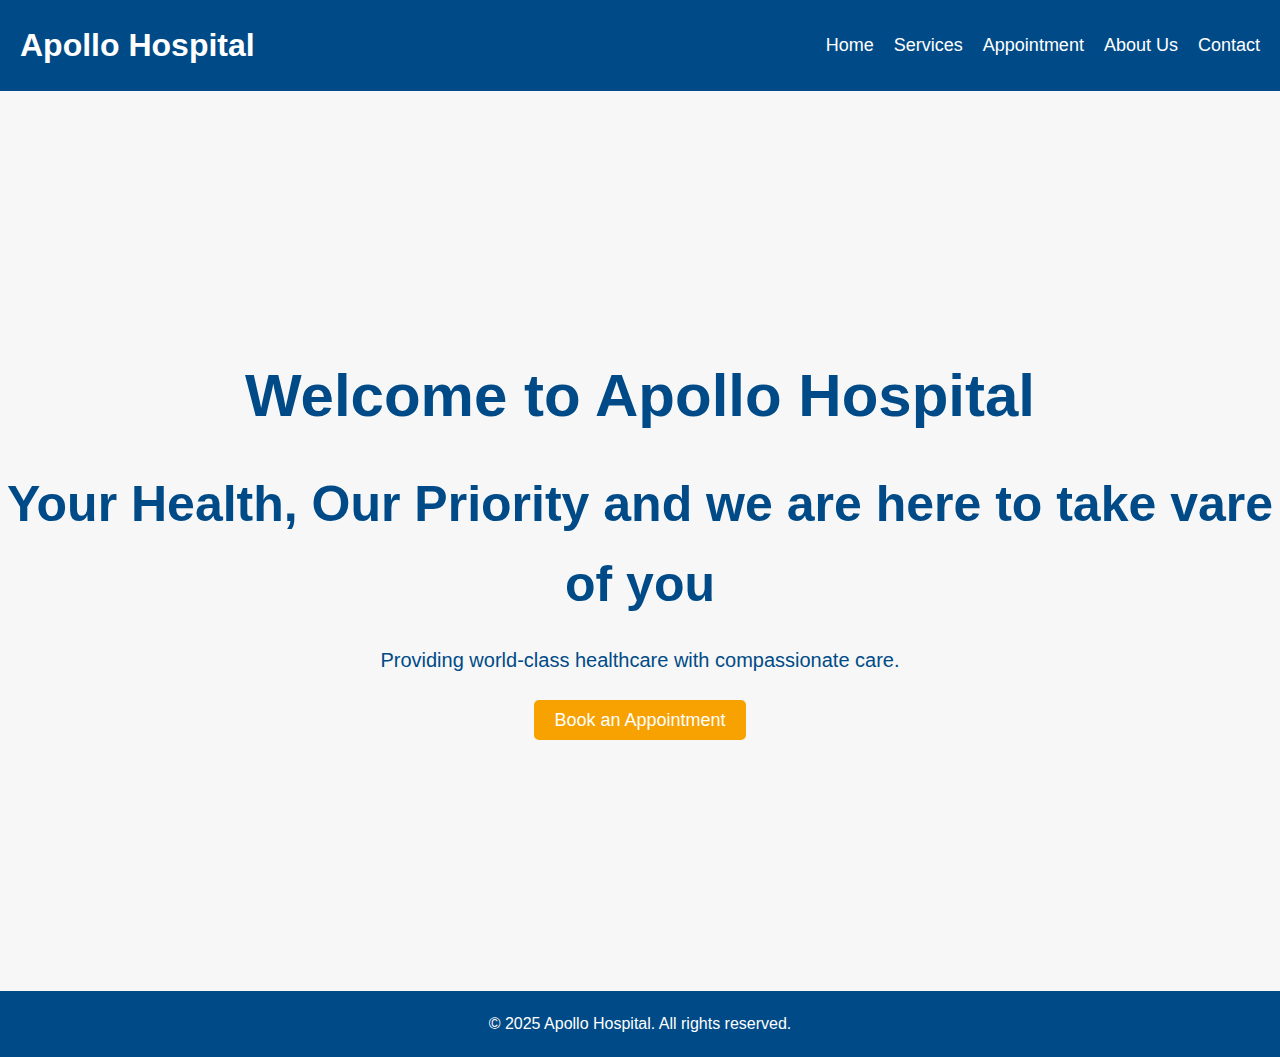
<file: index.html>
<!DOCTYPE html>
<html lang="en">
<head>
    <meta charset="UTF-8">
    <meta name="viewport" content="width=device-width, initial-scale=1.0">
    <title>Apollo Hospital</title>
    <link rel="icon" href="apollo logo.png">
    <link rel="stylesheet" type="text/css" href="./style.css">
</head>
<body>
    <!-- Include header -->
    <div id="header">
        <!-- header.html -->
            <header>
                <nav>
                    <div class="logo">
                         <h1>Apollo Hospital</h1>
                    </div>
                    <ul class="nav-links">
                        <li><a href="index.html">Home</a></li>
                        <li><a href="services.html">Services</a></li>
                        <li><a href="appointment.html">Appointment</a></li>
                        <li><a href="about.html">About Us</a></li>
                        <li><a href="contact.html">Contact</a></li>
                    </ul>
                </nav>
            </header>
    
        </div>

    <!-- Hero Section -->
    <section class="hero">
        <div class="hero-content">
            <h1>Welcome to Apollo Hospital</h1>
            <h2>Your Health, Our Priority and we are here to take vare of you</h2>
            <p>Providing world-class healthcare with compassionate care.</p>
            <a href="appointment.html" class="cta-btn">Book an Appointment</a>
        </div>
    </section>

       <!-- Footer -->
    <footer>
        <div class="footer-content">
            <p>&copy; 2025 Apollo Hospital. All rights reserved.</p>
        </div>
    </footer>
</body>
</html>
</file>
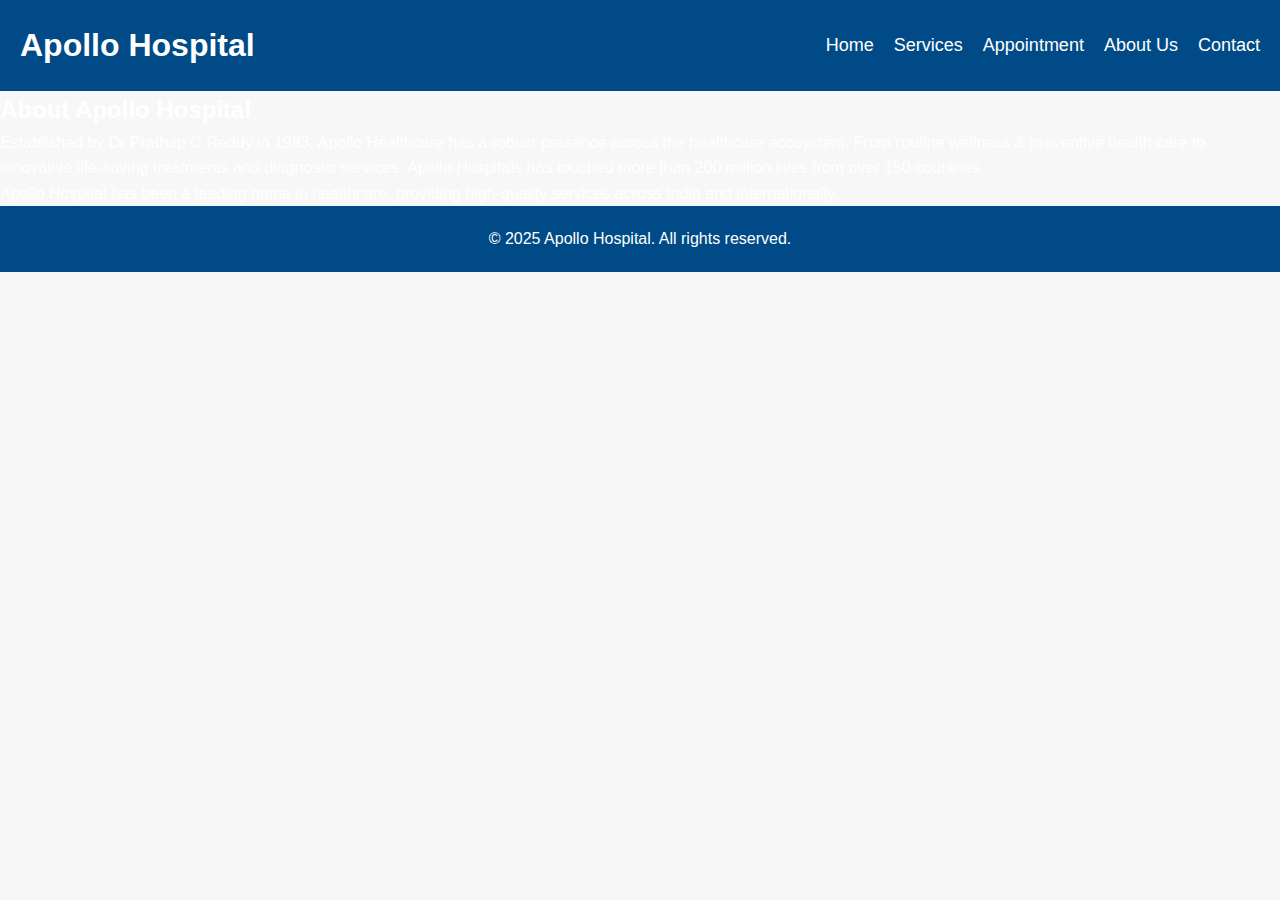
<file: about.html>
<!DOCTYPE html>
<html lang="en">

<head>
    <meta charset="UTF-8">
    <meta name="viewport" content="width=device-width, initial-scale=1.0">
    <title>About Us - Apollo Hospital</title>
    <link rel="stylesheet" type="text/css" href="./style.css">
</head>

<body>
    <!-- Include header -->
    <div id="header">
        <!-- header.html -->
        <header>
            <nav>
                <div class="logo">
                    <h1>Apollo Hospital</h1>
                </div>
                <ul class="nav-links">
                    <li><a href="index.html">Home</a></li>
                    <li><a href="services.html">Services</a></li>
                    <li><a href="appointment.html">Appointment</a></li>
                    <li><a href="about.html">About Us</a></li>
                    <li><a href="contact.html">Contact</a></li>
                </ul>
            </nav>
        </header>
    </div>

    <!-- About Section -->
    <section class="about">
        <h2>About Apollo Hospital</h2>
        <p>Established by Dr Prathap C Reddy in 1983, Apollo Healthcare has a robust presence across the healthcare
            ecosystem. From routine wellness & preventive health care to innovative life-saving treatments and
            diagnostic services, Apollo Hospitals has touched more than 200 million lives from over 150 countries.</p>
        <p>Apollo Hospital has been a leading name in healthcare, providing high-quality services across India and
            internationally.</p>
    </section>

    <!-- Footer -->
    <footer>
        <div class="footer-content">
            <p>&copy; 2025 Apollo Hospital. All rights reserved.</p>
        </div>
    </footer>
</body>

</html>
</file>
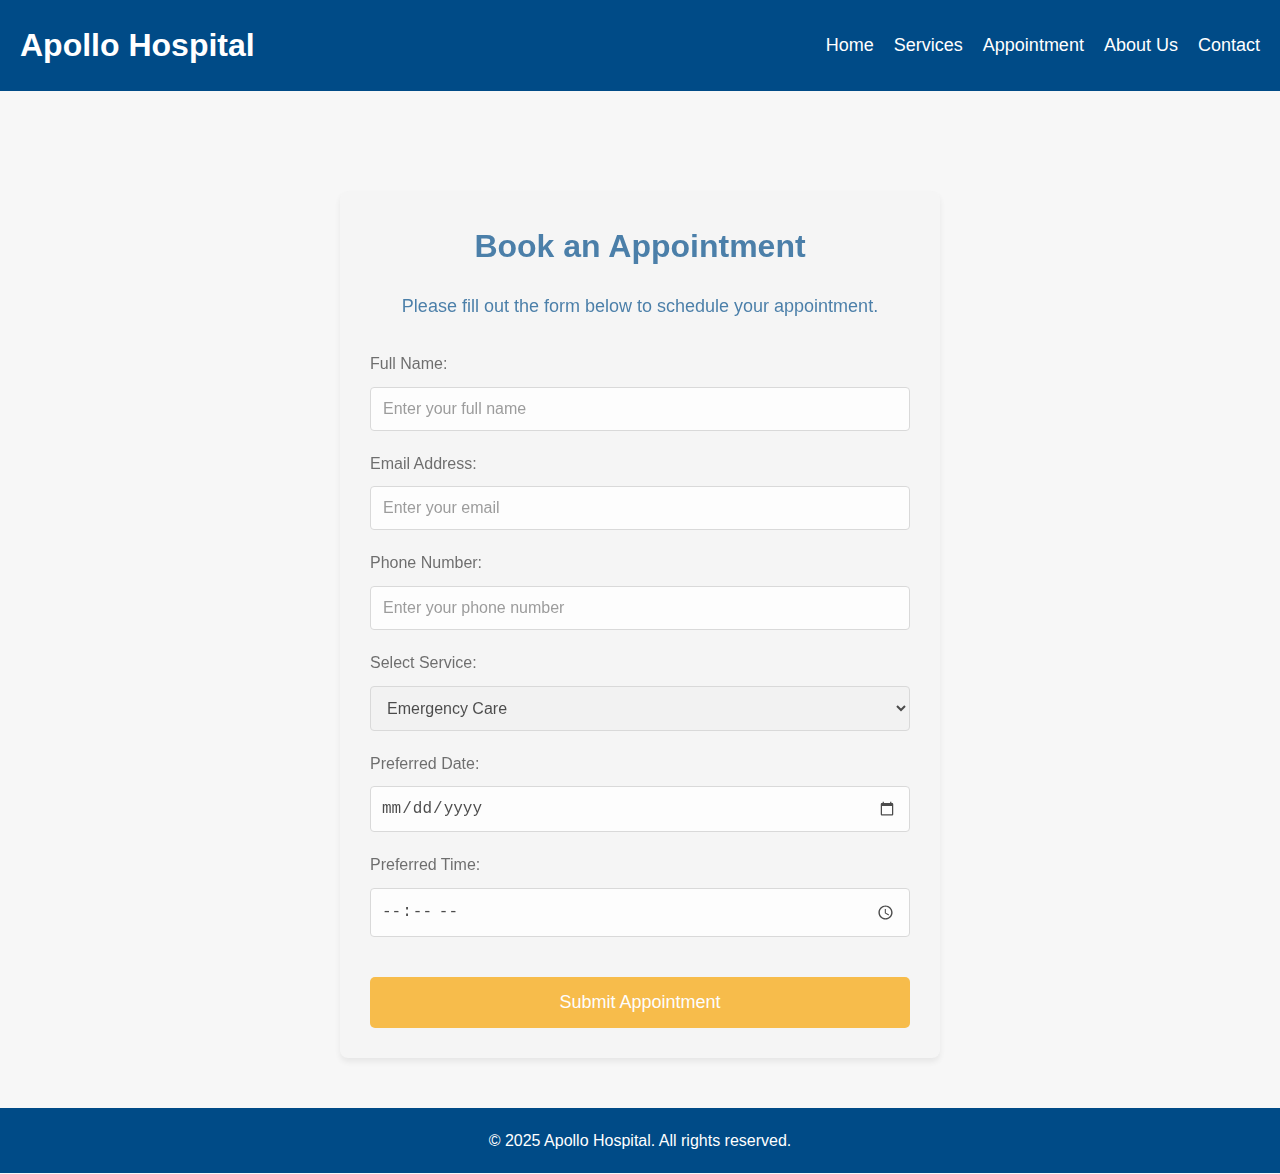
<file: appointment.html>
<!DOCTYPE html>
<html lang="en">
<head>
    <meta charset="UTF-8">
    <meta name="viewport" content="width=device-width, initial-scale=1.0">
    <title>Book Appointment - Apollo Hospital</title>
    <link rel="stylesheet" type="text/css" href="./style.css">
</head>
<body>
    <!-- Include header -->
    <div id="header">
        <!-- header.html -->
        <header>
            <nav>
                <div class="logo">
                     <h1>Apollo Hospital</h1>
                </div>
                <ul class="nav-links">
                    <li><a href="index.html">Home</a></li>
                    <li><a href="services.html">Services</a></li>
                    <li><a href="appointment.html">Appointment</a></li>
                    <li><a href="about.html">About Us</a></li>
                    <li><a href="contact.html">Contact</a></li>
                </ul>
            </nav>
        </header>
    </div>

    <!-- Appointment Form Section -->
    <section class="appointment-section">
        <div class="appointment-container">
            <h2>Book an Appointment</h2>
            <p>Please fill out the form below to schedule your appointment.</p>
            <form action="#" method="POST" class="appointment-form">
                <div class="form-group">
                    <label for="name">Full Name:</label>
                    <input type="text" id="name" name="name" placeholder="Enter your full name" required>
                </div>

                <div class="form-group">
                    <label for="email">Email Address:</label>
                    <input type="email" id="email" name="email" placeholder="Enter your email" required>
                </div>

                <div class="form-group">
                    <label for="phone">Phone Number:</label>
                    <input type="tel" id="phone" name="phone" placeholder="Enter your phone number" required>
                </div>

                <div class="form-group">
                    <label for="service">Select Service:</label>
                    <select id="service" name="service" required>
                        <option value="emergency">Emergency Care</option>
                        <option value="cardiology">Cardiology</option>
                        <option value="surgery">Surgery</option>
                        <option value="pediatrics">Pediatrics</option>
                        <option value="orthopedics">Orthopedics</option>
                    </select>
                </div>

                <div class="form-group">
                    <label for="date">Preferred Date:</label>
                    <input type="date" id="date" name="date" required>
                </div>

                <div class="form-group">
                    <label for="time">Preferred Time:</label>
                    <input type="time" id="time" name="time" required>
                </div>

                <button type="submit" class="cta-btn">Submit Appointment</button>
            </form>
        </div>
    </section>

    <!-- Footer -->
    <footer>
        <div class="footer-content">
            <p>&copy; 2025 Apollo Hospital. All rights reserved.</p>
        </div>
    </footer>
</body>
</html>
</file>
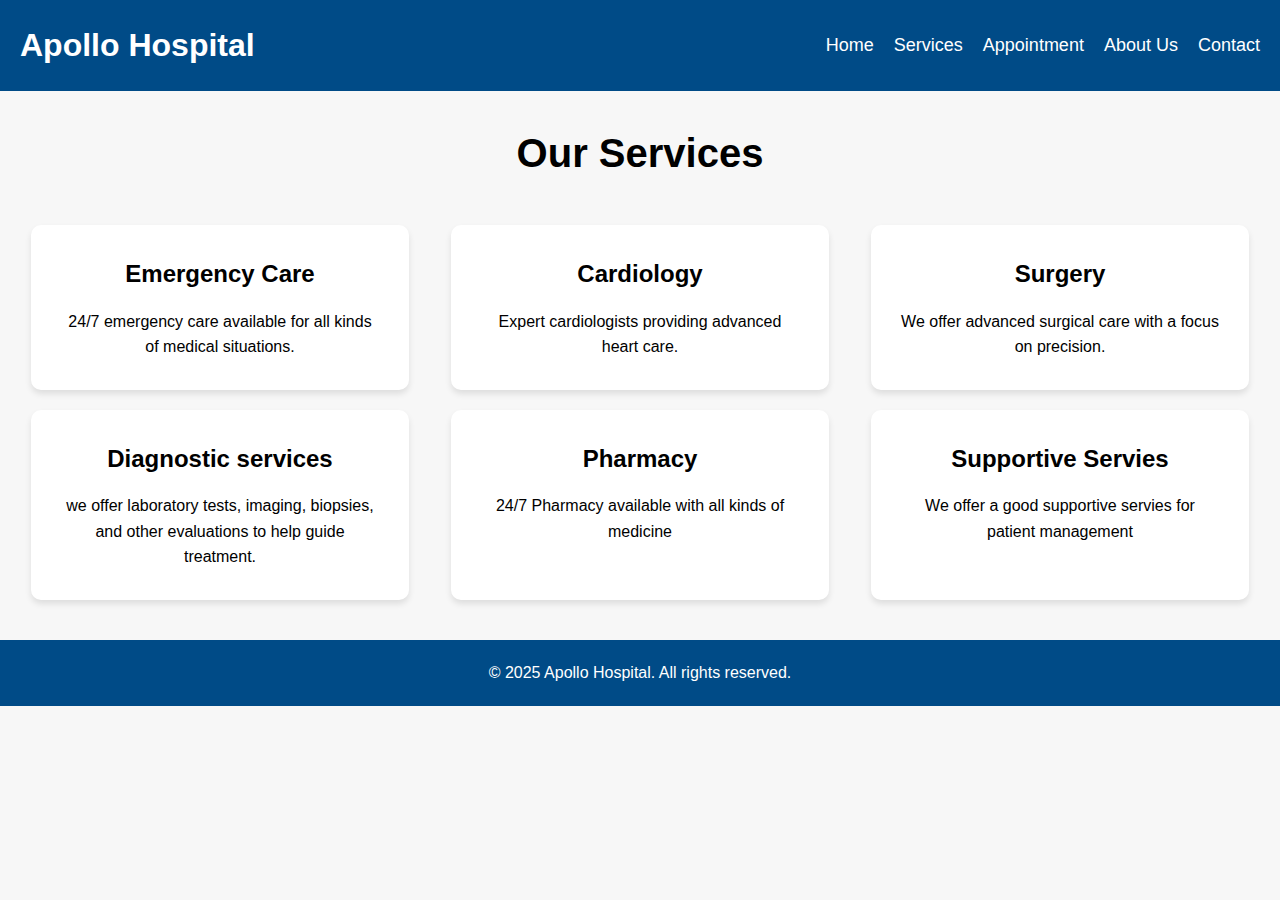
<file: services.html>
<!DOCTYPE html>
<html lang="en">
<head>
    <meta charset="UTF-8">
    <meta name="viewport" content="width=device-width, initial-scale=1.0">
    <title>Our Services - Apollo Hospital</title>
    <link rel="stylesheet" type="text/css" href="./style.css">
</head>
<body>
    <!-- Include header -->
    <div id="header">
        <!-- header.html -->
        <header>
            <nav>
                <div class="logo">
                     <h1>Apollo Hospital</h1>
                </div>
                <ul class="nav-links">
                    <li><a href="index.html">Home</a></li>
                    <li><a href="services.html">Services</a></li>
                    <li><a href="appointment.html">Appointment</a></li>
                    <li><a href="about.html">About Us</a></li>
                    <li><a href="contact.html">Contact</a></li>
                </ul>
            </nav>
        </header>
 
    </div>

    <!-- Services Section -->
    <section class="services">
        <h2>Our Services</h2>
        <div class="service-cards">
            <div class="service-card">
                <h3>Emergency Care</h3>
                <p>24/7 emergency care available for all kinds of medical situations.</p>
            </div>
            <div class="service-card">
                <h3>Cardiology</h3>
                <p>Expert cardiologists providing advanced heart care.</p>
            </div>
            <div class="service-card">
                <h3>Surgery</h3>
                <p>We offer advanced surgical care with a focus on precision.</p>
            </div>
            <div class="service-card">
                <h3>Diagnostic services</h3>
                <p>we offer laboratory tests, imaging, biopsies, and other evaluations to help guide treatment.</p>
            </div>
            <div class="service-card">
                <h3>Pharmacy</h3>
                <p>24/7 Pharmacy  available with all kinds of medicine</p>
            </div>
            <div class="service-card">
                <h3>Supportive Servies</h3>
                <p>We offer a good supportive servies for patient management</p>
            </div>
        </div>
    </section>

    <!-- Footer -->
    <footer>
        <div class="footer-content">
            <p>&copy; 2025 Apollo Hospital. All rights reserved.</p>
        </div>
    </footer>
</body>
</html>
</file>
<file: style.css>
/* Reset some default styles */
* {
    margin: 0;
    padding: 0;
    box-sizing: border-box;
}

body {
    font-family: 'Arial', sans-serif;
}
/* Body Background with Fixed Image */
body {
    background-image: url('https://t3.ftcdn.net/jpg/08/78/37/14/360_F_878371475_wdGVuAwwG7pjOFmOURDaEB7Q2wXKB2IM.jpg'); /* Replace with your image path */
    background-position: center center; /* Center the background image */
    background-repeat: no-repeat; /* Prevent background from repeating */
    background-size: cover; /* Ensure the image covers the entire screen */
    background-attachment: fixed; /* Make the background stay fixed when scrolling */
    height: 100vh; /* Set the height to 100% of the viewport height */
    margin: 0;
}


header {
    background-color: #004b87;
    padding: 20px;
    color: white;
}


nav {
    display: flex;
    justify-content: space-between;
    align-items: center;
}

.nav-links {
    list-style: none;
    display: flex;
}

.nav-links li {
    margin-left: 20px;
}

.nav-links a {
    color: white;
    text-decoration: none;
    font-weight: 500;
    font-size: 18px;
}

.nav-links a:hover {
    color: #f7a200;
    transition: color 0.3s ease;
}


/* Hero Section */
.hero {
    background: url('https://via.placeholder.com/1600x600') center/cover no-repeat;
    height: 100vh;
    display: flex;
    justify-content: center;
    align-items: center;
    text-align: center;
    color: white;
}

.hero-content h2 {
    font-size: 50px;
    margin-bottom: 20px;
    color: #004b87;
}
.hero-content h1 {
    font-size: 60px;
    margin-bottom: 20px;
    color: #004b87;
}

.hero-content p {
    font-size: 20px;
    margin-bottom: 30px;
    color: #004b87;
}

.cta-btn {
    background-color: #f7a200;
    color: white;
    padding: 10px 20px;
    font-size: 18px;
    border-radius: 5px;
    text-decoration: none;
}

.cta-btn:hover {
    background-color: #004b87;
    transition: background-color 0.3s ease;
}

/* Services Section */
.services {
    padding: 30px 10px;
    text-align: center;
    background-color:transparent;
}

.services h2 {
    font-size: 40px;
    margin-bottom: 30px;
}

.service-cards {
    display: flex;
    justify-content: space-around;
    flex-wrap: wrap;
}

.service-card {
    background-color:white;
    padding: 30px;
    border-radius: 10px;
    width: 30%;
    margin: 10px;
    box-shadow: 0 4px 6px rgba(0, 0, 0, 0.1);
    transition: transform 0.3s ease, box-shadow 0.3s ease;
}

.service-card:hover {
    transform: translateY(-10px);
    box-shadow: 0 6px 12px rgba(0, 0, 0, 0.15);
}

.service-card h3 {
    font-size: 24px;
    margin-bottom: 15px;
}

.service-card p {
    font-size: 16px;
}

/* Footer */
footer {
    background-color: #004b87;
    padding: 20px;
    text-align: center;
    color: white;
}

/* Media Queries for Responsiveness */
@media screen and (max-width: 768px) {
    .service-cards {
        flex-direction: column;
        align-items: center;
    }

    .service-card {
        width: 80%;
    }

    .hero-content h2 {
        font-size: 36px;
    }

    .hero-content p {
        font-size: 18px;
    }

    .cta-btn {
        font-size: 16px;
        padding: 8px 16px;
    }
}

@media screen and (max-width: 480px) {
    .nav-links {
        flex-direction: column;
        text-align: center;
    }

    .nav-links li {
        margin: 10px 0;
    }
}
/* Reset some default styles */
* {
    margin: 0;
    padding: 0;
    box-sizing: border-box;
}

body {
    font-family: 'Arial', sans-serif;
    background-color: #f7f7f7;
    line-height: 1.6;
}

/* Header Styles */
header {
    background-color: #004b87;
    padding: 20px;
    color: white;
}
.about{
    color: white;
}

nav {
    display: flex;
    justify-content: space-between;
    align-items: center;
}

.nav-links {
    list-style: none;
    display: flex;
}

.nav-links li {
    margin-left: 20px;
}

.nav-links a {
    color: white;
    text-decoration: none;
    font-weight: 500;
    font-size: 18px;
}

.nav-links a:hover {
    color: #f7a200;
    transition: color 0.3s ease;
}

/* Appointment Form Styles */
.appointment-section {
    background-color:transparent;
    padding: 50px 20px;
    text-align: center;
    margin-top: 50px;
}

.appointment-container {
    max-width: 600px;
    margin: 0 auto;
    background-color: #f4f4f4;
    padding: 30px;
    border-radius: 8px;
    box-shadow: 0 4px 6px rgba(0, 0, 0, 0.1);
    opacity:0.7;
}

.appointment-container h2 {
    font-size: 32px;
    color: #004b87;
    margin-bottom: 20px;
}

.appointment-container p {
    font-size: 18px;
    color: #004b87;
    margin-bottom: 30px;
}

/* Form Styles */
.appointment-form {
    display: flex;
    flex-direction: column;
}

.form-group {
    margin-bottom: 20px;
    text-align: left;
}

label {
    font-size: 16px;
    color: #333;
    margin-bottom: 5px;
    display: block;
}

input,
select {
    width: 100%;
    padding: 12px;
    font-size: 16px;
    margin-top: 5px;
    border-radius: 4px;
    border: 1px solid #ccc;
}

input[type="date"],
input[type="time"] {
    padding-left: 10px;
}

/* Focus Effect */
input:focus,
select:focus {
    border-color: #004b87;
    outline: none;
}

button.cta-btn {
    background-color: #f7a200;
    color: white;
    padding: 15px 25px;
    font-size: 18px;
    border-radius: 5px;
    border: none;
    cursor: pointer;
    margin-top: 20px;
    transition: background-color 0.3s ease;
}

button.cta-btn:hover {
    background-color: #004b87;
    transition: background-color 0.3s ease;
}

/* Footer Styles */
footer {
    background-color: #004b87;
    padding: 20px;
    text-align: center;
    color: white;
}

footer p {
    font-size: 16px;
}

/* Responsive Design */
@media screen and (max-width: 768px) {
    .appointment-container {
        padding: 20px;
    }
    
    .appointment-container h2 {
        font-size: 28px;
    }

    .appointment-container p {
        font-size: 16px;
    }
    
    .appointment-form {
        padding: 10px;
    }
}
</file>
